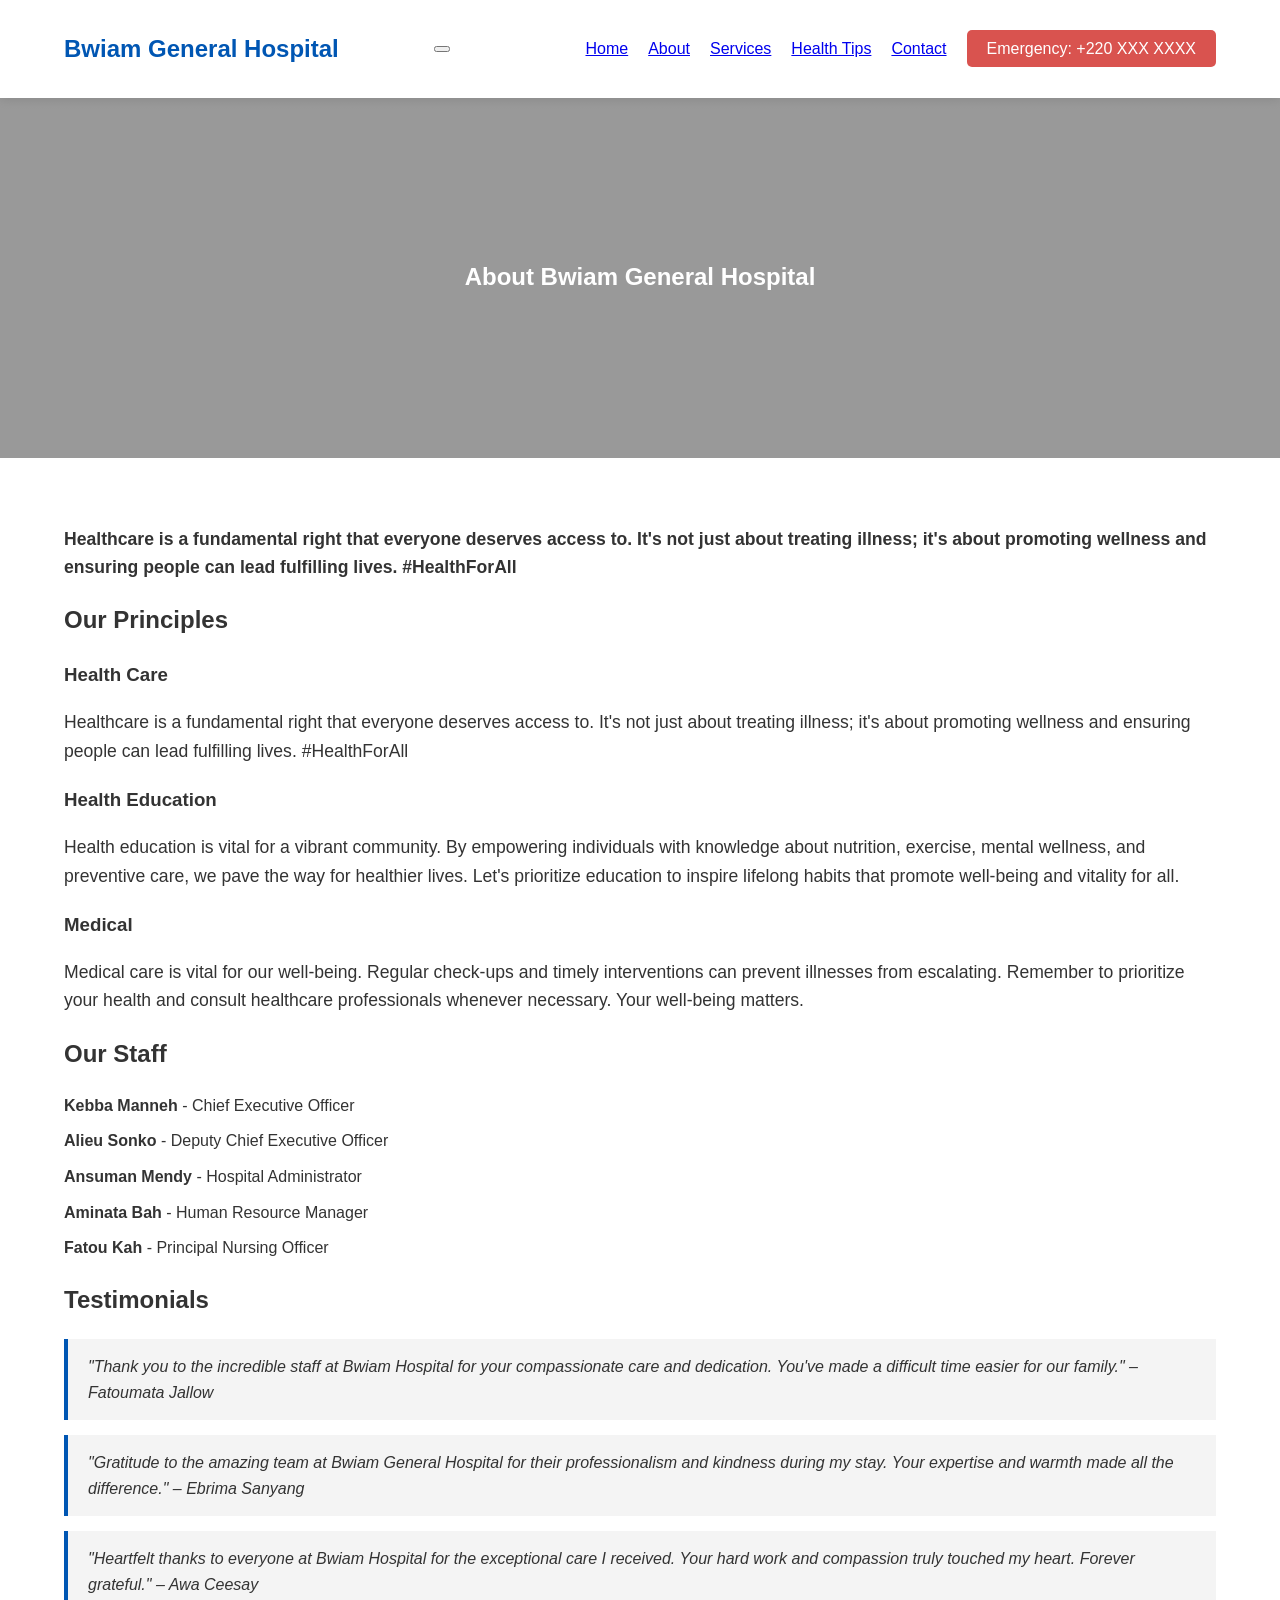
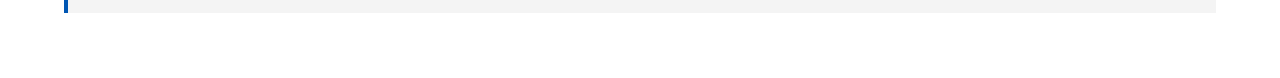
<file: about.html>
<!DOCTYPE html>
<html lang="en">
<head>
    <meta charset="UTF-8">
    <meta name="viewport" content="width=device-width, initial-scale=1.0">
    <title>About | Bwiam General Hospital</title>
    <link rel="stylesheet" href="style.css">
</head>
<body>
    <header>
        <nav>
            <div class="logo">Bwiam General Hospital</div>
            <button class="menu-toggle" id="mobile-menu">
                <span class="bar"></span>
                <span class="bar"></span>
                <span class="bar"></span>
            </button>
            <ul class="nav-links" id="nav-list">
                <li><a href="index.html">Home</a></li>
                <li><a href="about.html">About</a></li>
                <li><a href="services.html">Services</a></li>
                <li><a href="health_tips.html">Health Tips</a></li>
                <li><a href="index.html#contact">Contact</a></li>
                <li><a href="#" class="emergency-btn">Emergency: +220 XXX XXXX</a></li>
            </ul>
        </nav>
    </header>

    <section class="hero about-hero">
        <h1>About Bwiam General Hospital</h1>
    </section>

    <main class="about-page">
        <div class="container" style="padding:50px 5%; max-width:1200px;">
            <p><strong>Healthcare is a fundamental right that everyone deserves access to. It's not just about treating illness; it's about promoting wellness and ensuring people can lead fulfilling lives. #HealthForAll</strong></p>

            <h2>Our Principles</h2>
            <div class="mission-item">
                <h3>Health Care</h3>
                <p>Healthcare is a fundamental right that everyone deserves access to. It's not just about treating illness; it's about promoting wellness and ensuring people can lead fulfilling lives. #HealthForAll</p>
            </div>
            <div class="mission-item">
                <h3>Health Education</h3>
                <p>Health education is vital for a vibrant community. By empowering individuals with knowledge about nutrition, exercise, mental wellness, and preventive care, we pave the way for healthier lives. Let's prioritize education to inspire lifelong habits that promote well-being and vitality for all.</p>
            </div>
            <div class="mission-item">
                <h3>Medical</h3>
                <p>Medical care is vital for our well-being. Regular check-ups and timely interventions can prevent illnesses from escalating. Remember to prioritize your health and consult healthcare professionals whenever necessary. Your well-being matters.</p>
            </div>

            <h2>Our Staff</h2>
            <ul class="staff-list">
                <li><strong>Kebba Manneh</strong> - Chief Executive Officer</li>
                <li><strong>Alieu Sonko</strong> - Deputy Chief Executive Officer</li>
                <li><strong>Ansuman Mendy</strong> - Hospital Administrator</li>
                <li><strong>Aminata Bah</strong> - Human Resource Manager</li>
                <li><strong>Fatou Kah</strong> - Principal Nursing Officer</li>
            </ul>

            <h2>Testimonials</h2>
            <div class="testimonial">
                "Thank you to the incredible staff at Bwiam Hospital for your compassionate care and dedication. You've made a difficult time easier for our family." – Fatoumata Jallow
            </div>
            <div class="testimonial">
                "Gratitude to the amazing team at Bwiam General Hospital for their professionalism and kindness during my stay. Your expertise and warmth made all the difference." – Ebrima Sanyang
            </div>
            <div class="testimonial">
                "Heartfelt thanks to everyone at Bwiam Hospital for the exceptional care I received. Your hard work and compassion truly touched my heart. Forever grateful." – Awa Ceesay
            </div>
        </div>
    </main>

    <script src="script.js"></script>
</body>
</html>
</file>
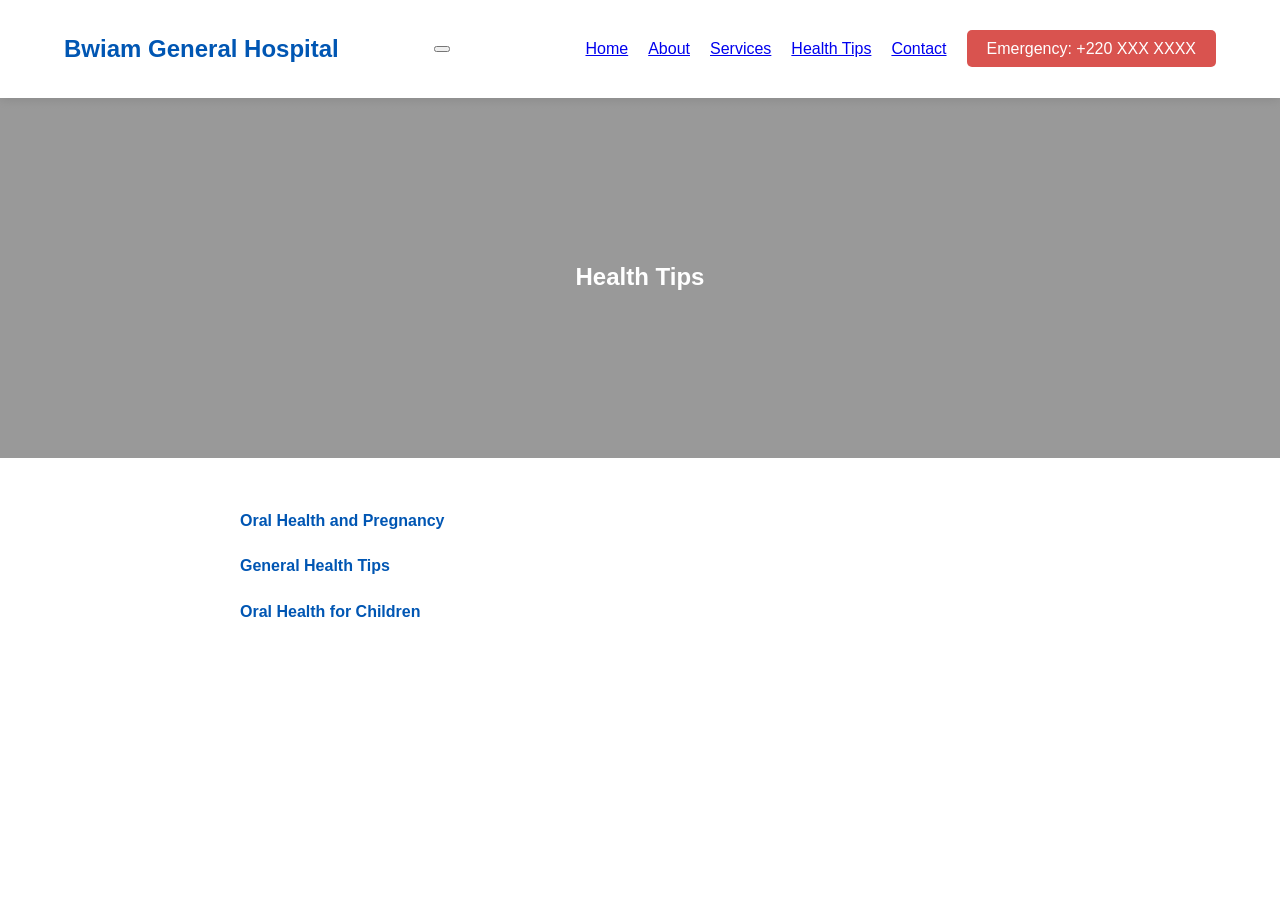
<file: health_tips.html>
<!DOCTYPE html>
<html lang="en">
<head>
    <meta charset="UTF-8">
    <meta name="viewport" content="width=device-width, initial-scale=1.0">
    <title>Health Tips | Bwiam General Hospital</title>
    <link rel="stylesheet" href="style.css">
</head>
<body>
    <header>
        <nav>
            <div class="logo">Bwiam General Hospital</div>
            <button class="menu-toggle" id="mobile-menu">
                <span class="bar"></span>
                <span class="bar"></span>
                <span class="bar"></span>
            </button>
            <ul class="nav-links" id="nav-list">
                <li><a href="index.html">Home</a></li>
                <li><a href="about.html">About</a></li>
                <li><a href="services.html">Services</a></li>
                <li><a href="health_tips.html">Health Tips</a></li>
                <li><a href="index.html#contact">Contact</a></li>
                <li><a href="#" class="emergency-btn">Emergency: +220 XXX XXXX</a></li>
            </ul>
        </nav>
    </header>

    <section class="hero health-tips-hero">
        <h1>Health Tips</h1>
    </section>

    <main class="health-list">
        <a href="https://bwiamgeneralhospital.com/2024/02/12/oral-health-and-pregenacy/" target="_blank">Oral Health and Pregnancy</a>
        <a href="https://bwiamgeneralhospital.com/2024/02/12/general-health-tips/" target="_blank">General Health Tips</a>
        <a href="https://bwiamgeneralhospital.com/2024/02/12/oral-health-and-children/" target="_blank">Oral Health for Children</a>
    </main>

    <script src="script.js"></script>
</body>
</html>
</file>
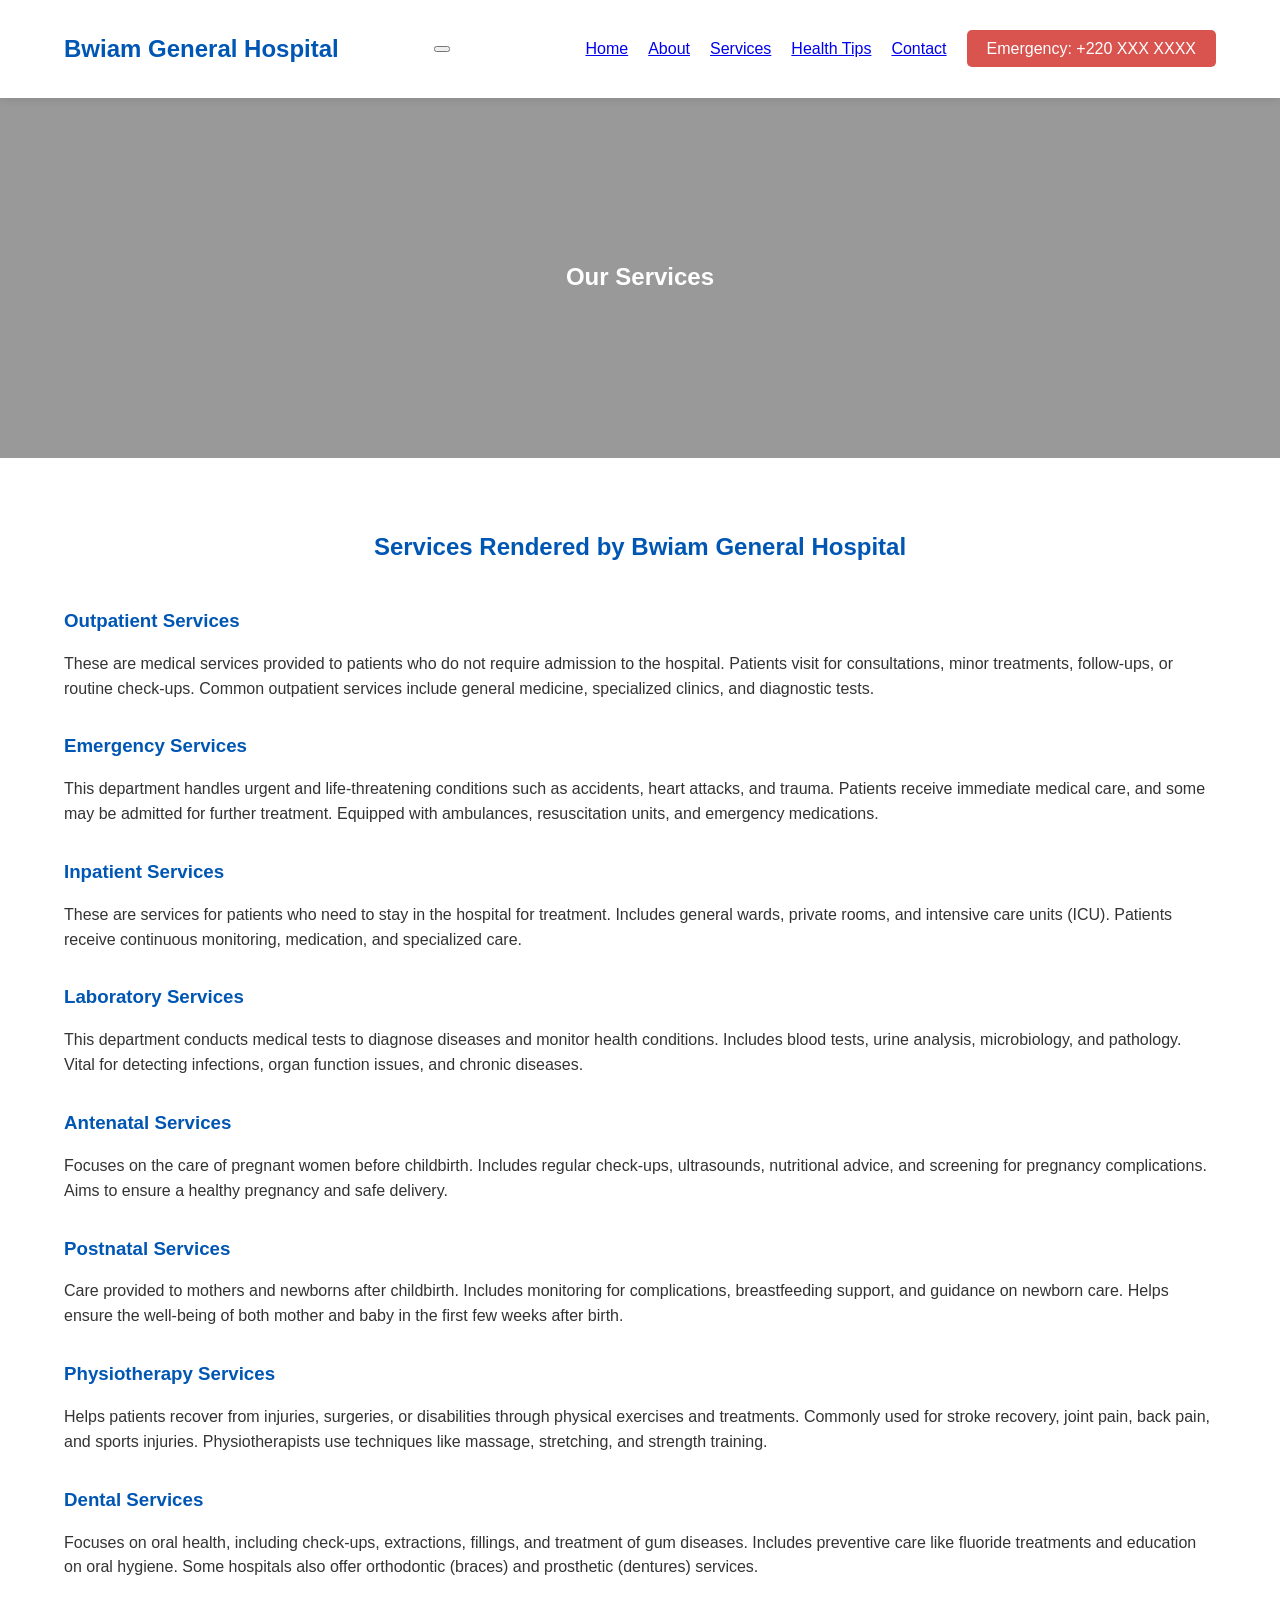
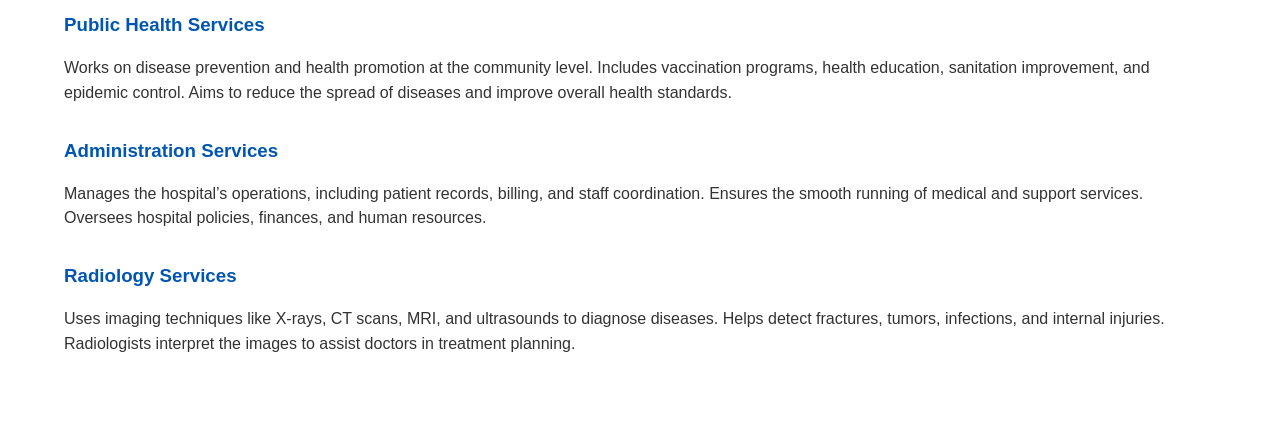
<file: services.html>
<!DOCTYPE html>
<html lang="en">
<head>
    <meta charset="UTF-8">
    <meta name="viewport" content="width=device-width, initial-scale=1.0">
    <title>Services | Bwiam General Hospital</title>
    <link rel="stylesheet" href="style.css">
</head>
<body>
    <header>
        <nav>
            <div class="logo">Bwiam General Hospital</div>
            <button class="menu-toggle" id="mobile-menu">
                <span class="bar"></span>
                <span class="bar"></span>
                <span class="bar"></span>
            </button>
            <ul class="nav-links" id="nav-list">
                <li><a href="index.html">Home</a></li>
                <li><a href="about.html">About</a></li>
                <li><a href="services.html">Services</a></li>
                <li><a href="health_tips.html">Health Tips</a></li>
                <li><a href="index.html#contact">Contact</a></li>
                <li><a href="#" class="emergency-btn">Emergency: +220 XXX XXXX</a></li>
            </ul>
        </nav>
    </header>

    <section class="hero services-hero">
        <h1>Our Services</h1>
    </section>

    <main class="services-page">
        <div class="services-container">
            <h2>Services Rendered by Bwiam General Hospital</h2>

            <div class="service-item">
                <h3>Outpatient Services</h3>
                <p>These are medical services provided to patients who do not require admission to the hospital.
                Patients visit for consultations, minor treatments, follow-ups, or routine check-ups.
                Common outpatient services include general medicine, specialized clinics, and diagnostic tests.</p>
            </div>

            <div class="service-item">
                <h3>Emergency Services</h3>
                <p>This department handles urgent and life-threatening conditions such as accidents, heart attacks, and trauma.
                Patients receive immediate medical care, and some may be admitted for further treatment.
                Equipped with ambulances, resuscitation units, and emergency medications.</p>
            </div>

            <div class="service-item">
                <h3>Inpatient Services</h3>
                <p>These are services for patients who need to stay in the hospital for treatment.
                Includes general wards, private rooms, and intensive care units (ICU).
                Patients receive continuous monitoring, medication, and specialized care.</p>
            </div>

            <div class="service-item">
                <h3>Laboratory Services</h3>
                <p>This department conducts medical tests to diagnose diseases and monitor health conditions.
                Includes blood tests, urine analysis, microbiology, and pathology.
                Vital for detecting infections, organ function issues, and chronic diseases.</p>
            </div>

            <div class="service-item">
                <h3>Antenatal Services</h3>
                <p>Focuses on the care of pregnant women before childbirth.
                Includes regular check-ups, ultrasounds, nutritional advice, and screening for pregnancy complications.
                Aims to ensure a healthy pregnancy and safe delivery.</p>
            </div>

            <div class="service-item">
                <h3>Postnatal Services</h3>
                <p>Care provided to mothers and newborns after childbirth.
                Includes monitoring for complications, breastfeeding support, and guidance on newborn care.
                Helps ensure the well-being of both mother and baby in the first few weeks after birth.</p>
            </div>

            <div class="service-item">
                <h3>Physiotherapy Services</h3>
                <p>Helps patients recover from injuries, surgeries, or disabilities through physical exercises and treatments.
                Commonly used for stroke recovery, joint pain, back pain, and sports injuries.
                Physiotherapists use techniques like massage, stretching, and strength training.</p>
            </div>

            <div class="service-item">
                <h3>Dental Services</h3>
                <p>Focuses on oral health, including check-ups, extractions, fillings, and treatment of gum diseases.
                Includes preventive care like fluoride treatments and education on oral hygiene.
                Some hospitals also offer orthodontic (braces) and prosthetic (dentures) services.</p>
            </div>

            <div class="service-item">
                <h3>Public Health Services</h3>
                <p>Works on disease prevention and health promotion at the community level.
                Includes vaccination programs, health education, sanitation improvement, and epidemic control.
                Aims to reduce the spread of diseases and improve overall health standards.</p>
            </div>

            <div class="service-item">
                <h3>Administration Services</h3>
                <p>Manages the hospital’s operations, including patient records, billing, and staff coordination.
                Ensures the smooth running of medical and support services.
                Oversees hospital policies, finances, and human resources.</p>
            </div>

            <div class="service-item">
                <h3>Radiology Services</h3>
                <p>Uses imaging techniques like X-rays, CT scans, MRI, and ultrasounds to diagnose diseases.
                Helps detect fractures, tumors, infections, and internal injuries.
                Radiologists interpret the images to assist doctors in treatment planning.</p>
            </div>
        </div>
    </main>

    <script src="script.js"></script>
</body>
</html>
</file>
<file: style.css>
/* General Reset */
body {
    font-family: 'Segoe UI', Tahoma, Geneva, Verdana, sans-serif;
    margin: 0;
    color: #333;
    line-height: 1.6;
}

/* Navigation */
nav {
    display: flex;
    justify-content: space-between;
    align-items: center;
    padding: 20px 5%;
    background: #ffffff;
    box-shadow: 0 2px 10px rgba(0,0,0,0.1);
}

.logo {
    font-weight: bold;
    font-size: 1.5rem;
    color: #0056b3;
}

nav ul {
    list-style: none;
    display: flex;
    gap: 20px;
}

.emergency-btn {
    background: #d9534f;
    color: white !important;
    padding: 10px 20px;
    border-radius: 5px;
    text-decoration: none;
}

/* Hero Section */
.hero {
    background: linear-gradient(rgba(0,0,0,0.5), rgba(0,0,0,0.5)), url('hospital-bg.jpg');
    background-size: cover;
    height: 60vh;
    display: flex;
    flex-direction: column;
    justify-content: center;
    align-items: center;
    text-align: center;
    color: white;
}

.cta-main {
    background: #0056b3;
    color: white;
    padding: 15px 30px;
    border: none;
    border-radius: 5px;
    cursor: pointer;
    font-size: 1rem;
}

/* Service Cards */
.service-grid {
    display: grid;
    grid-template-columns: repeat(auto-fit, minmax(250px, 1fr));
    gap: 20px;
    padding: 50px 5%;
}

.card, .service-grid a.card {
    background: #f4f4f4;
    padding: 30px;
    text-align: center;
    border-radius: 10px;
    border-bottom: 4px solid #0056b3;
    text-decoration: none;
    color: inherit;
    display: block;
}
/* Services page layout */
.services-hero {
    background: linear-gradient(rgba(0,0,0,0.4), rgba(0,0,0,0.4)), url('https://images.unsplash.com/photo-1587502536263-2f5e1c8e45c2?auto=format&fit=crop&w=1200');
    background-size: cover;
    background-position: center;
    height: 40vh;
    display: flex;
    align-items: center;
    justify-content: center;
    color: white;
    text-align: center;
}

.services-page {
    padding: 50px 5%;
    max-width: 1200px;
    margin: 0 auto;
}

/* About page */
.about-hero {
    background: linear-gradient(rgba(0,0,0,0.4), rgba(0,0,0,0.4)), url('https://images.unsplash.com/photo-1588776814546-1c3d9740ef54?auto=format&fit=crop&w=1200');
    background-size: cover;
    background-position: center;
    height: 40vh;
    display: flex;
    align-items: center;
    justify-content: center;
    color: white;
    text-align: center;
}

.about-page .container p {
    font-size: 1.1rem;
    margin-bottom: 20px;
}

.staff-list {
    list-style: none;
    padding: 0;
}

.staff-list li {
    margin-bottom: 10px;
}

.testimonial {
    background: #f4f4f4;
    border-left: 4px solid #0056b3;
    padding: 15px 20px;
    margin-bottom: 15px;
    font-style: italic;
}

/* Health tips page */
.health-tips-hero {
    background: linear-gradient(rgba(0,0,0,0.4), rgba(0,0,0,0.4)), url('https://images.unsplash.com/photo-1505751172876-fa1923c5c528?auto=format&fit=crop&w=1200');
    background-size: cover;
    background-position: center;
    height: 40vh;
    display: flex;
    align-items: center;
    justify-content: center;
    color: white;
    text-align: center;
}

.health-list {
    padding: 50px 5%;
    max-width: 800px;
    margin: 0 auto;
}

.health-list a {
    display: block;
    margin-bottom: 20px;
    color: #0056b3;
    text-decoration: none;
    font-weight: bold;
}

.health-list a:hover {
    text-decoration: underline;
}

/* News on homepage */
.news-section h2 {
    text-align: center;
    color: #0056b3;
    margin-bottom: 30px;
}

.news-list {
    list-style: none;
    padding: 0;
    max-width: 800px;
    margin: 0 auto;
}

.news-list li {
    margin-bottom: 12px;
}

.news-list a {
    color: #333;
    text-decoration: none;
}

.news-list a:hover {
    text-decoration: underline;
}

.services-container h2 {
    text-align: center;
    margin-bottom: 40px;
    color: #0056b3;
}

.service-item {
    margin-bottom: 30px;
}

.service-item h3 {
    margin-bottom: 10px;
    color: #0056b3;
}

.service-item p {
    line-height: 1.55;
}

/* Mobile Styles */
@media (max-width: 768px) {
    .menu-toggle {
        display: block;
        cursor: pointer;
        background: none;
        border: none;
    }
    .bar {
        display: block;
        width: 25px;
        height: 3px;
        margin: 5px auto;
        background-color: #333;
    }
    .nav-links {
        display: none; /* Hide links by default on mobile */
        flex-direction: column;
        width: 100%;
        position: absolute;
        top: 70px;
        left: 0;
        background-color: white;
        text-align: center;
    }
    .nav-links.active {
        display: flex; /* Show them when we click the button */
    }
}
.contact-section {
    padding: 60px 5%;
    background-color: #f9f9f9;
    text-align: center;
}

.contact-container {
    max-width: 600px;
    margin: 0 auto;
    background: white;
    padding: 30px;
    border-radius: 10px;
    box-shadow: 0 5px 20px rgba(0,0,0,0.05);
}

.form-group {
    text-align: left;
    margin-bottom: 20px;
}

.form-group label {
    display: block;
    margin-bottom: 5px;
    font-weight: bold;
    color: #0056b3;
}

.form-group input, .form-group textarea {
    width: 100%;
    padding: 12px;
    border: 1px solid #ddd;
    border-radius: 5px;
    font-size: 1rem;
}

.submit-btn {
    width: 100%;
    background-color: #0056b3;
    color: white;
    padding: 15px;
    border: none;
    border-radius: 5px;
    font-size: 1.1rem;
    cursor: pointer;
    transition: background 0.3s;
}

.submit-btn:hover {
    background-color: #003d80;
}
</file>
